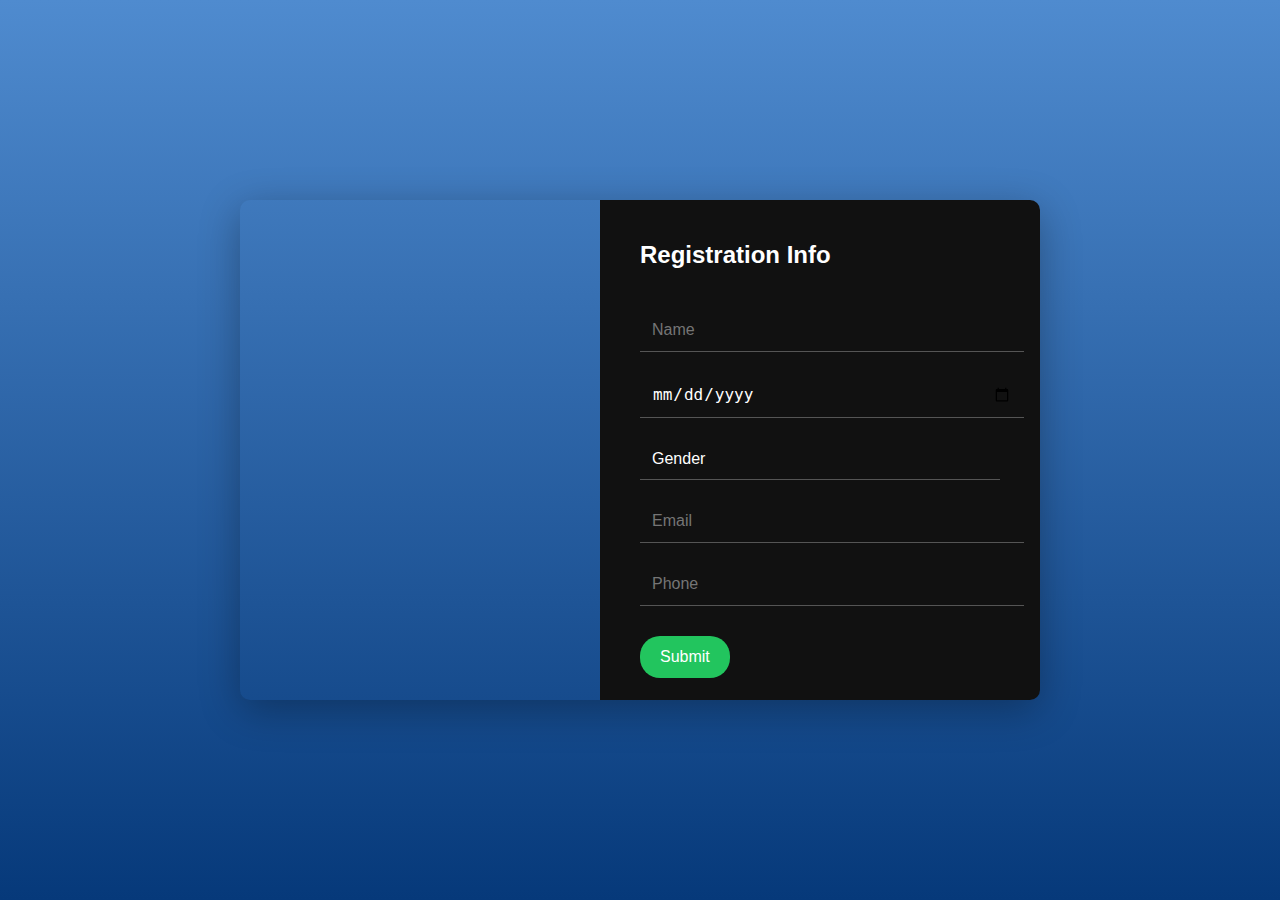
<file: form.html>
<!DOCTYPE html>
<html lang="en">
<head>
  <meta charset="UTF-8" />
  <meta name="viewport" content="width=device-width, initial-scale=1.0"/>
  <title>Registration Form</title>
  <style>
    body {
      margin: 0;
      height: 100vh;
      background: linear-gradient(to bottom, #4f8bcf, #06397a);
      display: flex;
      justify-content: center;
      align-items: center;
      font-family: Arial, sans-serif;
    }

    .container {
      width: 800px;
      height: 500px;
      display: flex;
      border-radius: 10px;
      overflow: hidden;
      box-shadow: 0 10px 40px rgba(0,0,0,0.3);
    }

    .image-section {
      flex: 1;
      background: url('https://sectricity.com/wp-content/uploads/2020/03/Ethical-Hacker-Sectricity.jpg') center/cover no-repeat;
    }

    .form-section {
      flex: 1;
      background: #111;
      color: #fff;
      padding: 40px;
      display: flex;
      flex-direction: column;
      justify-content: center;
    }

    .form-section h2 {
      margin-bottom: 30px;
    }

    .form-section input,
    .form-section select {
      width: 100%;
      padding: 12px;
      margin: 10px 0;
      background: none;
      border: none;
      border-bottom: 1px solid #555;
      color: #fff;
      font-size: 16px;
    }

    .form-section input:focus,
    .form-section select:focus {
      outline: none;
      border-bottom: 1px solid #fff;
    }

    .form-section button {
      margin-top: 20px;
      padding: 12px 20px;
      background: #22c55e;
      border: none;
      border-radius: 20px;
      color: #fff;
      font-size: 16px;
      cursor: pointer;
      transition: background 0.3s ease;
    }

    .form-section button:hover {
      background: #16a34a;
    }

    .form-section select {
  background: none;
  border: none;
  border-bottom: 1px solid #555;
  color: #fff;
  font-size: 16px;
  padding: 12px;
  -webkit-appearance: none;
  -moz-appearance: none;
  appearance: none;
}

.form-section option {
  color: #000;
  background: #fff;
}

  </style>
</head>
<body>
  <div class="container">
    <div class="image-section"></div>
    <div class="form-section">
      <h2>Registration Info</h2>
      <form>
        <input type="text" placeholder="Name" required />
        <input type="date" placeholder="Birthdate" required />
        <select required>
          <option value="">Gender</option>
          <option value="male">Male</option>
          <option value="female">Female</option>
          <option value="other">Other</option>
        </select>
        <input type="email" placeholder="Email" required />
        <input type="tel" placeholder="Phone" required />
        <button type="submit">Submit</button>
      </form>
    </div>
  </div>
</body>
</html>
</file>
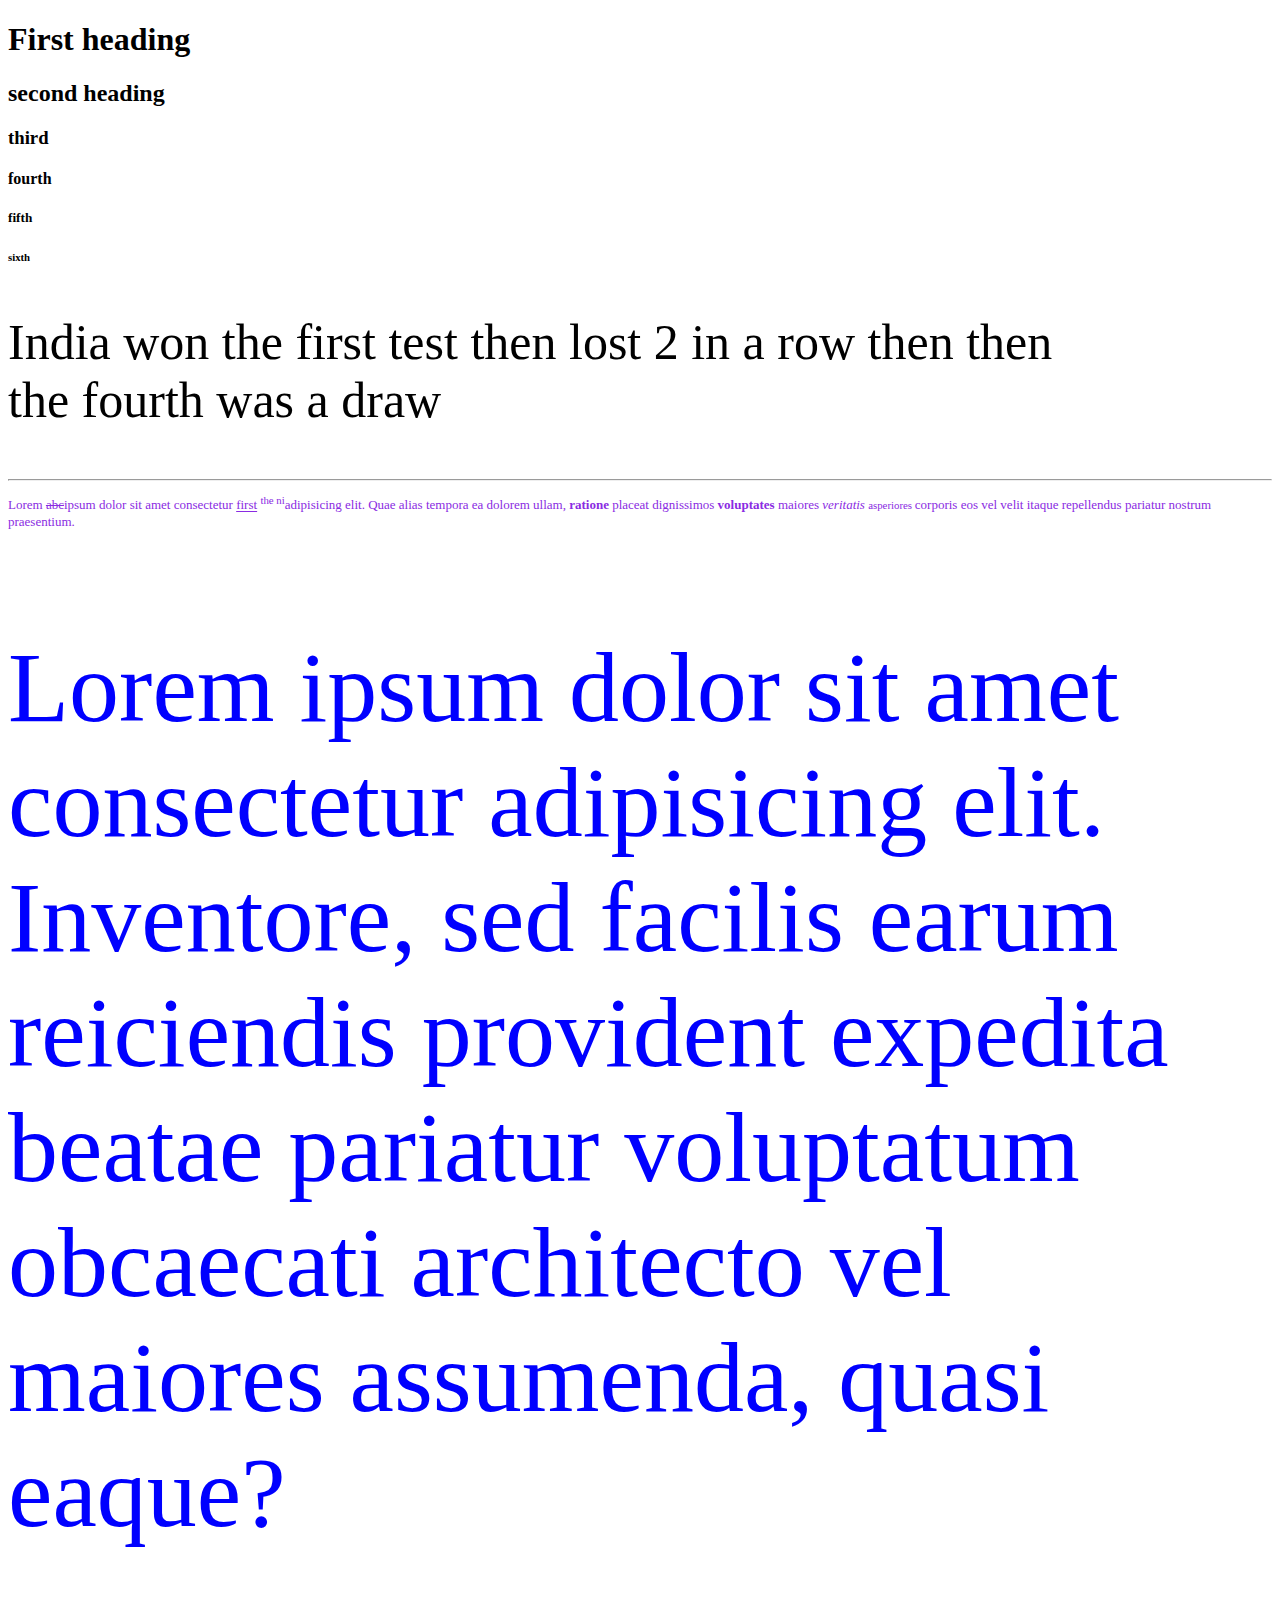
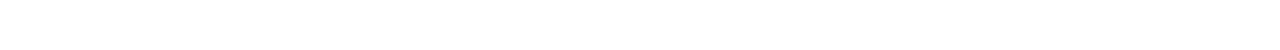
<file: index3.html>
<!DOCTYPE html>
<html>
<head>
    <title>
        My HTML file
    </title>
</head>
<style>
    .abc{
        font-size:50px;
        color:brown>
    }
</style>
<link rel="stylesheet", href="something.css">
<body>
    <h1>
        First heading
    </h1>
    <h2>
        second heading
    </h2>
    <h3>
        third
    </h3>
    <h4>
        fourth 
    </h4>
    <h5>
        fifth
        </h5>
        <h6>
            sixth
        </h6>
        <p class="abc">
            India won the first test then lost 2 in a row then then 
            <br> the fourth was a draw 
        </p>
        <hr>
        <p class="xyz" 
        style="font-size:13px;
        color: blueviolet;">
            Lorem <del> abc</del>ipsum dolor sit amet consectetur <ins> first</ins> <sup>the ni</sup>adipisicing elit. Quae alias tempora ea dolorem ullam, <b>ratione</b>   
            placeat   dignissimos <strong>voluptates</strong> maiores <em> veritatis</em> <small>asperiores </small>corporis eos vel velit itaque repellendus pariatur nostrum praesentium.
        </p>
        <p class="pqr">
            Lorem ipsum dolor sit amet consectetur adipisicing elit. Inventore, sed facilis earum reiciendis provident expedita beatae pariatur voluptatum obcaecati architecto vel maiores assumenda, quasi eaque? 
        </p>
</body>
</html>
</file>
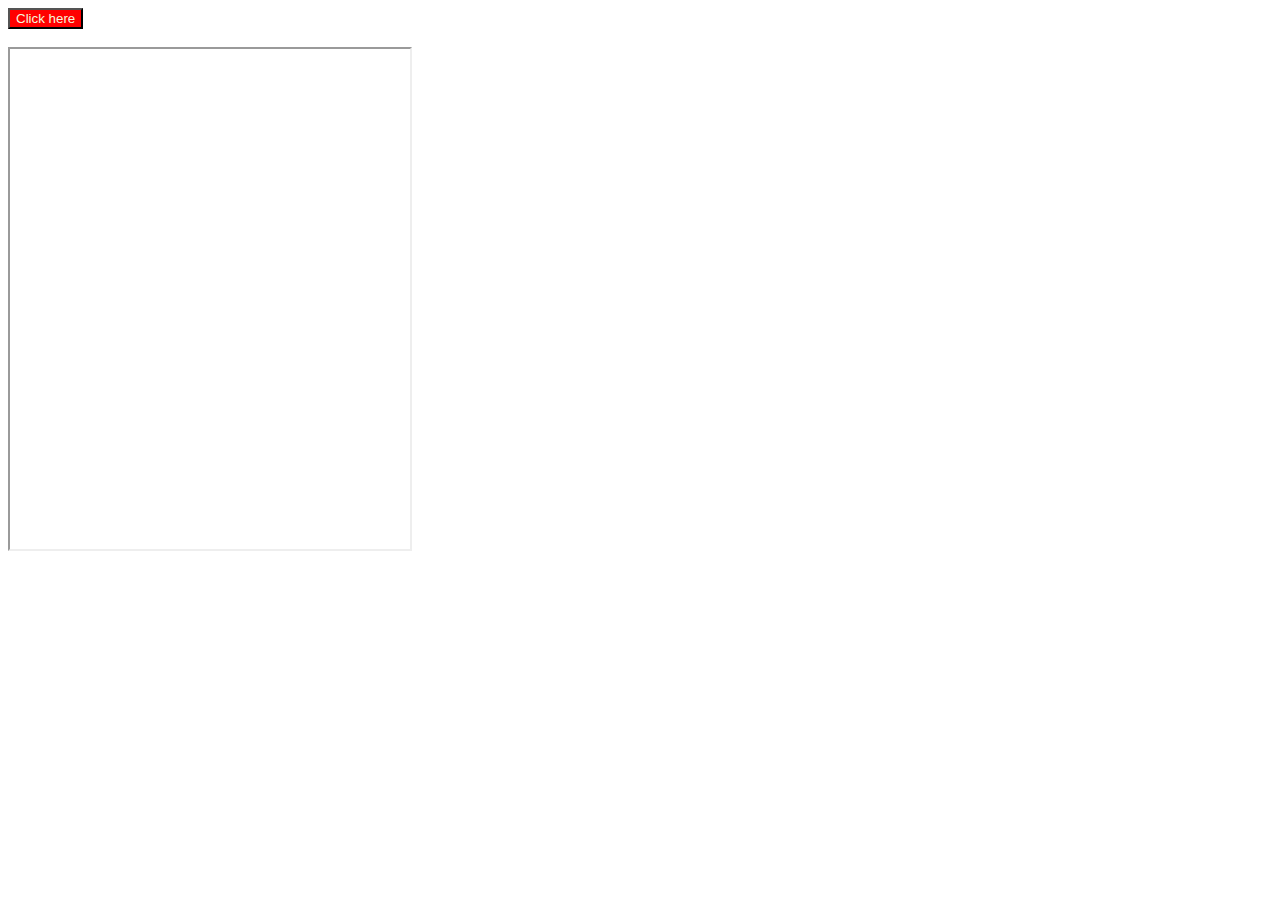
<file: web_in_web.html>
<!DOCTYPE html>
<html>
    <head>
        <title>
            WEB IN WEB FILE
        </title>
        <link rel="stylesheet" href="web_in_web.css">
    </head>
    <body>
            <button class="b">
                Click here
            </button>
            <br><br>
            <iframe height="500px" width="400px" src="https://www.codingbolt.in" title="description"></iframe>
    </body>
</html>
</file>
<file: something.css>
.pqr{font-size:100px; color:blue}
</file>
<file: web_in_web.css>
.b{
    color: beige;
    background-color: red;
    
}
</file>
